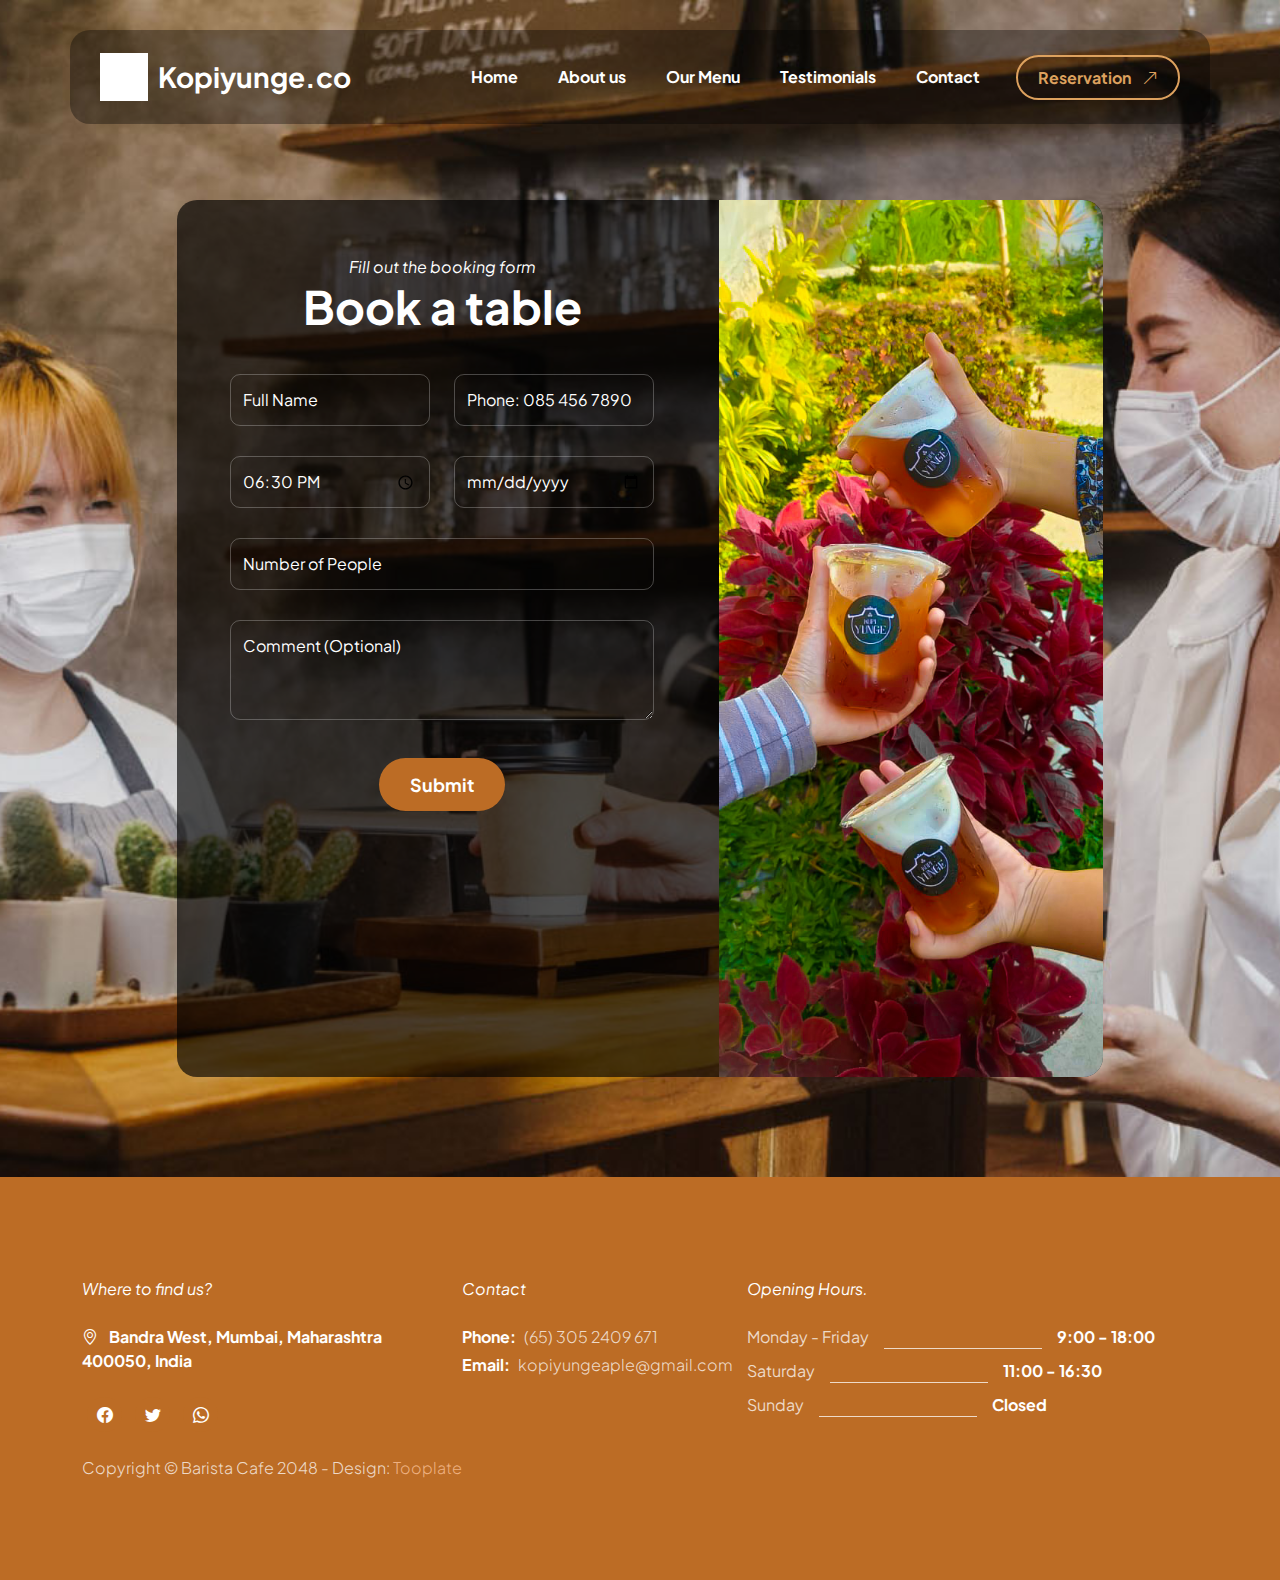
<file: reservation.html>
<!doctype html>
<html lang="en">
    <head>
        <meta charset="utf-8">
        <meta name="viewport" content="width=device-width, initial-scale=1">

        <meta name="description" content="">
        <meta name="author" content="">

        <title>Barista Cafe - HTML Reservation Form</title>

        <!-- CSS FILES -->                
        <link rel="preconnect" href="https://fonts.googleapis.com">
        
        <link rel="preconnect" href="https://fonts.gstatic.com" crossorigin>

        <link href="https://fonts.googleapis.com/css2?family=Plus+Jakarta+Sans:ital,wght@0,200;0,400;0,600;0,700;1,200;1,700&display=swap" rel="stylesheet">
            
        <link href="css/bootstrap.min.css" rel="stylesheet">

        <link href="css/bootstrap-icons.css" rel="stylesheet">

        <link href="css/vegas.min.css" rel="stylesheet">

        <link href="css/tooplate-barista.css" rel="stylesheet">
<!--

Tooplate 2137 Barista

https://www.tooplate.com/view/2137-barista-cafe

Bootstrap 5 HTML CSS Template

-->
    </head>
    
    <body class="reservation-page">
                
            <main>
                <nav class="navbar navbar-expand-lg">                
                    <div class="container">
                        <a class="navbar-brand d-flex align-items-center" href="index.html">
                            <img src="images/images (1).jpg" class="navbar-brand-image img-fluid" alt="">
                            Kopiyunge.co
                        </a>
        
                        <button class="navbar-toggler" type="button" data-bs-toggle="collapse" data-bs-target="#navbarNav" aria-controls="navbarNav" aria-expanded="false" aria-label="Toggle navigation">
                            <span class="navbar-toggler-icon"></span>
                        </button>
        
                        <div class="collapse navbar-collapse" id="navbarNav">
                            <ul class="navbar-nav ms-lg-auto">
                                <li class="nav-item">
                                    <a class="nav-link" href="index.html#section_1">Home</a>
                                </li>
        
                                <li class="nav-item">
                                    <a class="nav-link" href="index.html#section_2">About us</a>
                                </li>

                                <li class="nav-item">
                                    <a class="nav-link" href="index.html#section_3">Our Menu</a>
                                </li>

                                <li class="nav-item">
                                    <a class="nav-link" href="index.html#section_4">Testimonials</a>
                                </li>

                                <li class="nav-item">
                                    <a class="nav-link" href="index.html#section_5">Contact</a>
                                </li>
                            </ul>

                            <div class="ms-lg-3">
                                <a class="btn custom-btn custom-border-btn" href="reservation.html">
                                    Reservation
                                    <i class="bi-arrow-up-right ms-2"></i>
                                </a>
                            </div>
                        </div>
                    </div>
                </nav>
                

                <section class="booking-section section-padding">
                <div class="container">
                    <div class="row">

                        <div class="col-lg-10 col-12 mx-auto">
                            <div class="booking-form-wrap">
                                <div class="row">
                                    <div class="col-lg-7 col-12 p-0">
                                        <form class="custom-form booking-form" action="https://forms.gle/qw6onjCYSWNbkTeo6" method="post" role="form">
                                            <div class="text-center mb-4 pb-lg-2">
                                                <em class="text-white">Fill out the booking form</em>

                                                <h2 class="text-white">Book a table</h2>
                                            </div>

                                            <div class="booking-form-body">
                                                <div class="row">
                                                    <div class="col-lg-6 col-12">
                                                        <input type="text" name="booking-form-name" id="booking-form-name" class="form-control" placeholder="Full Name" required>
                                                    </div>

                                                    <div class="col-lg-6 col-12">
                                                        <input type="tel" class="form-control" name="booking-form-phone" placeholder="Phone: 085 456 7890" pattern="[0-9]{3}-[0-9]{3}-[0-9]{4}" required="">
                                                    </div>

                                                    <div class="col-lg-6 col-12">
                                                        <input class="form-control" type="time" name="booking-form-time" value="18:30">
                                                    </div>

                                                    <div class="col-lg-6 col-12">
                                                        <input type="date" name="booking-form-date" id="booking-form-date" class="form-control" placeholder="Date" required="">
                                                    </div>

                                                    <div class="col-lg-12 col-12">
                                                        <input type="number" name="booking-form-number" id="booking-form-number" class="form-control" placeholder="Number of People" required="">

                                                        <textarea name="booking-form-message" rows="3" class="form-control" id="booking-form-message" placeholder="Comment (Optional)"></textarea>
                                                    </div>

                                                    <div class="col-lg-4 col-md-10 col-8 mx-auto mt-2">
                                                        <button type="submit" class="form-control">Submit</button>
                                                    </div>
                                                </div>
                                            </div>
                                        </form>
                                    </div>

                                    <div class="col-lg-5 col-12 p-0">
                                        <div class="booking-form-image-wrap">
                                            
                                            <img src="images/minuman yang dipegang.jpg" class="booking-form-image img-fluid" alt="">
                                        </div>

                                    </div>
                                </div>
                            </div>

                        </div>
                    </div>
                </section>


                <footer class="site-footer">
                    <div class="container">
                        <div class="row">

                            <div class="col-lg-4 col-12 me-auto">
                                <em class="text-white d-block mb-4">Where to find us?</em>

                                <strong class="text-white">
                                    <i class="bi-geo-alt me-2"></i>
                                    Bandra West, Mumbai, Maharashtra 400050, India
                                </strong>

                                <ul class="social-icon mt-4">
                                    <li class="social-icon-item">
                                        <a href="#" class="social-icon-link bi-facebook">
                                        </a>
                                    </li>
        
                                    <li class="social-icon-item">
                                        <a href="https://x.com/minthu" target="_new" class="social-icon-link bi-twitter">
                                        </a>
                                    </li>

                                    <li class="social-icon-item">
                                        <a href="#" class="social-icon-link bi-whatsapp">
                                        </a>
                                    </li>
                                </ul>
                            </div>

                            <div class="col-lg-3 col-12 mt-4 mb-3 mt-lg-0 mb-lg-0">
                                <em class="text-white d-block mb-4">Contact</em>

                                <p class="d-flex mb-1">
                                    <strong class="me-2">Phone:</strong>
                                    <a href="tel: 305-240-9671" class="site-footer-link">
                                        (65) 
                                        305 2409 671
                                    </a>
                                </p>

                                <p class="d-flex">
                                    <strong class="me-2">Email:</strong>

                                    <a href="mailto:info@yourgmail.com" class="site-footer-link">
                                        kopiyungeaple@gmail.com
                                    </a>
                                </p>
                            </div>


                            <div class="col-lg-5 col-12">
                                <em class="text-white d-block mb-4">Opening Hours.</em>

                                <ul class="opening-hours-list">
                                    <li class="d-flex">
                                        Monday - Friday
                                        <span class="underline"></span>

                                        <strong>9:00 - 18:00</strong>
                                    </li>

                                    <li class="d-flex">
                                        Saturday
                                        <span class="underline"></span>

                                        <strong>11:00 - 16:30</strong>
                                    </li>

                                    <li class="d-flex">
                                        Sunday
                                        <span class="underline"></span>

                                        <strong>Closed</strong>
                                    </li>
                                </ul>
                            </div>

                            <div class="col-lg-8 col-12 mt-4">
                                <p class="copyright-text mb-0">Copyright © Barista Cafe 2048 
                                    - Design: <a rel="sponsored" href="https://www.tooplate.com" target="_blank">Tooplate</a></p>
                            </div>

                    </div>
                </footer>
            </main>


        <!-- JAVASCRIPT FILES -->
        <script src="js/jquery.min.js"></script>
        <script src="js/bootstrap.min.js"></script>
        <script src="js/jquery.sticky.js"></script>
        <script src="js/vegas.min.js"></script>
        <script src="js/custom.js"></script>

    </body>
</html>
</file>
<file: css/tooplate-barista.css>
/*

Tooplate 2137 Barista

https://www.tooplate.com/view/2137-barista-cafe

*/

/*---------------------------------------
  CUSTOM PROPERTIES ( VARIABLES )             
-----------------------------------------*/
:root {
  --white-color:                  #ffffff;
  --primary-color:                #BC6C25;
  --secondary-color:              #DDA15E;
  --section-bg-color:             #b78752;
  --custom-btn-bg-color:          #BC6C25;
  --custom-btn-bg-hover-color:    #DDA15E;
  --dark-color:                   #000000;
  --p-color:                      #717275;
  --border-color:                 #7fffd4;
  --link-hover-color:             #E76F51;

  --body-font-family:             'Plus Jakarta Sans', sans-serif;

  --h1-font-size:                 68px;
  --h2-font-size:                 46px;
  --h3-font-size:                 32px;
  --h4-font-size:                 28px;
  --h5-font-size:                 24px;
  --h6-font-size:                 22px;
  --p-font-size:                  20px;
  --btn-font-size:                16px;
  --form-btn-font-size:           18px;
  --menu-font-size:               16px;

  --border-radius-large:          100px;
  --border-radius-medium:         20px;
  --border-radius-small:          10px;

  --font-weight-thin:             200;
  --font-weight-light:            300;
  --font-weight-normal:           400;
  --font-weight-bold:             700;
}

body {
  background-color: var(--white-color);
  font-family: var(--body-font-family); 
}


/*---------------------------------------
  TYPOGRAPHY               
-----------------------------------------*/

h2,
h3,
h4,
h5,
h6 {
  color: var(--dark-color);
}

h1,
h2,
h3,
h4,
h5,
h6 {
  font-weight: var(--font-weight-bold);
}

h1 {
  font-size: var(--h1-font-size);
}

h2 {
  font-size: var(--h2-font-size);
}

h3 {
  font-size: var(--h3-font-size);
}

h4 {
  font-size: var(--h4-font-size);
}

h5 {
  font-size: var(--h5-font-size);
}

h6 {
  font-size: var(--h6-font-size);
}

p {
  color: var(--p-color);
  font-size: var(--p-font-size);
  font-weight: var(--font-weight-light);
}

ul li {
  color: var(--p-color);
  font-size: var(--p-font-size);
  font-weight: var(--font-weight-light);
}

a, 
button {
  touch-action: manipulation;
  transition: all 0.3s;
}

a {
  display: inline-block;
  color: var(--primary-color);
  text-decoration: none;
}

a:hover {
  color: var(--link-hover-color);
}

b,
strong {
  font-weight: var(--font-weight-bold);
}


/*---------------------------------------
  SECTION               
-----------------------------------------*/
.section-padding {
  padding-top: 100px;
  padding-bottom: 100px;
}

.section-bg {
  background-color: var(--section-bg-color);
}

.section-overlay {
  background-color: var(--dark-color);
  position: absolute;
  z-index: 9;
  top: 0;
  left: 0;
  pointer-events: none;
  width: 100%;
  height: 100%;
  opacity: 0.65;
}

.section-overlay + .container {
  position: relative;
  z-index: 22;
}

.back-top-icon {
  font-size: var(--h2-font-size);
}


/*---------------------------------------
  TIMELINE               
-----------------------------------------*/
.timeline {
  position: relative;
  max-width: 1200px;
  margin: 0 auto;
}

.timeline::after {
  content: '';
  position: absolute;
  width: 5px;
  background-color: var(--white-color);
  top: 0;
  bottom: 0;
  left: 50%;
  margin-left: -3px;
}

.timeline-container {
  padding: 10px 40px;
  padding-top: 0;
  position: relative;
  background-color: inherit;
  width: 50%;
}

.timeline-container::after {
  content: '';
  position: absolute;
  width: 25px;
  height: 25px;
  right: -12px;
  background-color: var(--white-color);
  border: 5px solid #7c5c52;
  top: 15px;
  border-radius: 50%;
  z-index: 1;
}

.timeline-container-left {
  left: 0;
}

.timeline-container-right {
  left: 50%;
}

.timeline-container-left::before {
  content: " ";
  height: 0;
  position: absolute;
  top: 9px;
  width: 0;
  z-index: 1;
  right: 25px;
  border: medium solid white;
  border-width: 20px 0 20px 20px;
  border-color: transparent transparent transparent white;
}

.timeline-container-right::before {
  content: " ";
  height: 0;
  position: absolute;
  top: 9px;
  width: 0;
  z-index: 1;
  left: 25px;
  border: medium solid white;
  border-width: 20px 20px 20px 0;
  border-color: transparent white transparent transparent;
}

.timeline-container-right::after {
  left: -13px;
}

.timeline-content {
  padding: 5px;
  background-color: var(--white-color);
  position: relative;
  border-radius: var(--border-radius-medium);
}

@media screen and (max-width: 991px) {
  .timeline::after {
    left: 31px;
  }

  .timeline-container {
    width: 100%;
    padding-left: 70px;
    padding-right: 25px;
  }

  .timeline-container::before {
    left: 58px;
    border: medium solid white;
    border-width: 20px 20px 20px 0;
    border-color: transparent white transparent transparent;
  }

  .timeline-container-left::after, .timeline-container-right::after {
    left: 6px;
  }

  .timeline-container-right {
    left: 0%;
  }
}


/*---------------------------------------
  CUSTOM BUTTON               
-----------------------------------------*/
.custom-btn {
  background: var(--custom-btn-bg-color);
  border: 2px solid transparent;
  border-radius: var(--border-radius-large);
  color: var(--white-color);
  font-size: var(--btn-font-size);
  font-weight: var(--font-weight-bold);
  line-height: normal;
  transition: all 0.3s;
  padding: 12px 28px;
}

.custom-btn:hover {
  background: var(--custom-btn-bg-hover-color);
  color: var(--white-color);
}

.custom-border-btn {
  background: transparent;
  border: 2px solid var(--white-color);
  color: var(--white-color);
}

.custom-border-btn:hover {
  background: var(--white-color);
  color: var(--secondary-color);
}

.custom-btn-bg-white {
  border-color: var(--white-color);
  color: var(--white-color);
}

.custom-btn-italic {
  font-style: italic;
}


/*---------------------------------------
  NAVIGATION BAR & OFFCANVAS              
-----------------------------------------*/
.sticky-wrapper {
  position: absolute;
  z-index: 999999;
  top: 0;
  right: 0;
  left: 0;
}

.sticky-wrapper.is-sticky .container {
  background: rgba(0, 0, 0, 0.65);
  border-radius: var(--border-radius-medium);
  padding: 15px 30px;
}

.navbar {
  background: transparent;
  z-index: 999999;
  padding-top: 30px;
  padding-bottom: 30px;
}

.navbar .container {
  background: rgba(0, 0, 0, 0.35);
  border-radius: var(--border-radius-medium);
  padding: 15px 30px;
}

.navbar-brand,
.navbar-brand:hover {
  font-size: var(--h4-font-size);
  font-weight: var(--font-weight-bold);
  display: block;
  color: var(--white-color);
}

.navbar .navbar-brand-image {
  filter: brightness(0) invert(1);
}

.navbar-brand-image {
  width: 48px;
  height: auto;
  margin-right: 10px;
}

.navbar .custom-btn {
  padding: 10px 20px;
}

.navbar-expand-lg .navbar-nav .nav-link {
  border-radius: var(--border-radius-large);
  margin: 10px;
  padding: 10px;
}

.navbar-nav .nav-link {
  display: inline-block;
  color: var(--white-color);
  font-size: var(--menu-font-size);
  font-weight: var(--font-weight-bold);
  padding-top: 15px;
  padding-bottom: 15px;
}

.navbar-nav .nav-link.active, 
.navbar-nav .nav-link:hover {
  color: var(--secondary-color);
}

.navbar .dropdown-menu {
  background: var(--white-color);
  box-shadow: 0 1rem 3rem rgba(0,0,0,.175);
  border: 0;
  display: inherit;
  opacity: 0;
  min-width: 9rem;
  margin-top: 20px;
  padding: 13px 0 10px 0;
  transition: all 0.3s;
  pointer-events: none;
}

.navbar .dropdown-menu::before {
  content: "";
  width: 0;
  height: 0;
  border-left: 20px solid transparent;
  border-right: 20px solid transparent;
  border-bottom: 15px solid var(--white-color);
  position: absolute;
  top: -10px;
  left: 10px;
}

.navbar .dropdown-item {
  display: inline-block;
  color: var(--p-color);
  font-size: var(--menu-font-size);
  font-weight: var(--font-weight-medium);
  position: relative;
}

.navbar .dropdown-item.active, 
.navbar .dropdown-item:active,
.navbar .dropdown-item:focus, 
.navbar .dropdown-item:hover {
  background: transparent;
  color: var(--link-hover-color);
}

.navbar .dropdown-toggle::after {
  content: "\f282";
  display: inline-block;
  font-family: bootstrap-icons !important;
  font-size: var(--menu-font-size);
  font-style: normal;
  font-weight: normal !important;
  font-variant: normal;
  text-transform: none;
  line-height: 1;
  vertical-align: -.125em;
  -webkit-font-smoothing: antialiased;
  -moz-osx-font-smoothing: grayscale;
  position: relative;
  left: 2px;
  border: 0;
}

@media screen and (min-width: 992px) {
  .navbar .dropdown:hover .dropdown-menu {
    opacity: 1;
    margin-top: 0;
    pointer-events: auto;
  }
}

.navbar-toggler {
  border: 0;
  padding: 0;
  cursor: pointer;
  margin: 0;
  width: 30px;
  height: 35px;
  outline: none;
}

.navbar-toggler:focus {
  outline: none;
  box-shadow: none;
}

.navbar-toggler[aria-expanded="true"] .navbar-toggler-icon {
  background: transparent;
}

.navbar-toggler[aria-expanded="true"] .navbar-toggler-icon:before,
.navbar-toggler[aria-expanded="true"] .navbar-toggler-icon:after {
  transition: top 300ms 50ms ease, -webkit-transform 300ms 350ms ease;
  transition: top 300ms 50ms ease, transform 300ms 350ms ease;
  transition: top 300ms 50ms ease, transform 300ms 350ms ease, -webkit-transform 300ms 350ms ease;
  top: 0;
}

.navbar-toggler[aria-expanded="true"] .navbar-toggler-icon:before {
  transform: rotate(45deg);
}

.navbar-toggler[aria-expanded="true"] .navbar-toggler-icon:after {
  transform: rotate(-45deg);
}

.navbar-toggler .navbar-toggler-icon {
  background: var(--white-color);
  transition: background 10ms 300ms ease;
  display: block;
  width: 30px;
  height: 2px;
  position: relative;
}

.navbar-toggler .navbar-toggler-icon:before,
.navbar-toggler .navbar-toggler-icon:after {
  transition: top 300ms 350ms ease, -webkit-transform 300ms 50ms ease;
  transition: top 300ms 350ms ease, transform 300ms 50ms ease;
  transition: top 300ms 350ms ease, transform 300ms 50ms ease, -webkit-transform 300ms 50ms ease;
  position: absolute;
  right: 0;
  left: 0;
  background: var(--white-color);
  width: 30px;
  height: 2px;
  content: '';
}

.navbar-toggler .navbar-toggler-icon::before {
  top: -8px;
}

.navbar-toggler .navbar-toggler-icon::after {
  top: 8px;
}


/*---------------------------------------
  HERO        
-----------------------------------------*/
.hero-section {
  background-color: var(--dark-color);
  position: relative;
  overflow: hidden;
  min-height: 620px;
  text-align: center;
}

.hero-section::after {
  background-color: rgba(0, 0, 0, 0.65);
  border-radius: var(--border-radius-medium);
  content: "";
  position: absolute;
  top: 55%;
  left: 50%;
  transform: translate(-55%, -50%) rotate(45deg);
  width: 250px;
  height: 350px;
  pointer-events: none;
}

@media screen and (min-width: 991px) {
  .hero-section {
    height: 100vh;
  }
}

.hero-section h1 {
  color: var(--white-color);
}

.small-text {
  color: var(--secondary-color);
}

.hero-section .custom-border-btn {
  border-color: transparent;
}

.hero-section .container {
  position: relative;
  z-index: 9;
}

.hero-slides {
  width: 100%;
  height: 100%;
  position: absolute !important;
}

.opening-hours-list {
  margin: 0;
  padding: 0;
}

.opening-hours-list li {
  color: rgba(255, 255, 255, 0.75);
  font-size: var(--btn-font-size);
  font-weight: var(--font-weight-normal);
  margin-bottom: 10px;
}

.opening-hours-list li .underline {
  background-color: rgba(255, 255, 255, 0.75);
  width: 35%;
  height: 1px;
  margin: auto 15px 0 15px;
}


/*---------------------------------------
  ABOUT              
-----------------------------------------*/
.about-section {
  background-color: var(--secondary-color);
  position: relative;
}

.about-section .ratio {
  border-radius: var(--border-radius-medium);
}

.custom-video {
  border-radius: var(--border-radius-medium);
  width: 100%;
  height: 100%;
  object-fit: cover;
}

.about-image-wrap {
  border-radius: var(--border-radius-medium);
  position: relative;
  overflow: hidden;
}

.about-video-info {
  background-image: linear-gradient(to bottom, rgba(0, 0, 0, 0.35), rgba(188, 108, 37, 1));
  border-radius: var(--border-radius-medium);
  bottom: 0;
  height: auto;
  padding: 40px;
}

.about-video-info h4 {
  color: var(--white-color);
}

.about-section h6 {
  color: var(--secondary-color);
}

.team-block-wrap {
  background-color: var(--secondary-color);
  border-radius: var(--border-radius-medium);
  position: relative;
  overflow: hidden;
  max-height: 450px;
  cursor: pointer;
}

.team-block-wrap:hover .team-block-image {
  transform: scale(1.2);
}

.team-block-image-wrap {
  width: 100%;
}

.team-block-image {
  display: block;
  object-fit: cover;
  width: 100%;
  height: 100%;
  transition: all 0.3s;
}

.team-block-info {
  background-image: linear-gradient(to bottom, rgba(0, 0, 0, 0.35), rgba(188, 108, 37, 1));
  position: absolute;
  z-index: 2;
  top: 0;
  right: 0;
  bottom: 0;
  left: 0;
  padding: 30px;
}

.team-block-info .badge {
  margin: auto;
  top: 2px;
  bottom: 0;
}


/*---------------------------------------
  OUR MENU              
-----------------------------------------*/
.menu-section {
  background-image: url('../images/happy-waitress-giving-coffee-customers-while-serving-them-coffee-shop.jpg');
  background-repeat: no-repeat;
  background-size: cover;
}

.menu-block-wrap {
  background: rgba(0, 0, 0, 0.65);
  border-radius: var(--border-radius-medium);
  padding: 45px;
}

.menu-block .border-top {
  border-top-color: rgba(255, 255, 255, 0.35) !important;
}

.menu-block h6 {
  color: var(--white-color);
}

.menu-block small {
  color: rgba(255, 255, 255, 0.35);
}

.menu-block strong {
  color: var(--secondary-color);
}

.menu-block-image {
  border-radius: 100%;
  width: 350px;
  height: 350px;
  object-fit: cover;
  display: block;
  margin: auto;
  cursor: pointer;
}

.badge {
  background-color: var(--primary-color);
  font-size: 12px;
  position: relative;
  bottom: 4px;
  padding-bottom: 6px;
}

.badge::before {
  content: "";
  position: absolute;
  top: 0;
  bottom: 0;
  left: -5px;
  border-top: 10px solid transparent;
  border-bottom: 10px solid transparent;
  border-right: 10px solid var(--primary-color);
}


/*---------------------------------------
  REVIEWS              
-----------------------------------------*/
.reviews-section {
  background-color: #7c5c52;
}

.reviews-block {
  background-color: var(--section-bg-color);
  border-radius: var(--border-radius-medium);
  position: relative;
  overflow: hidden;
}

.reviews-block .border-top {
  border-top-color: rgba(255, 255, 255, 0.35) !important;
}

.reviews-block-image-wrap {
  background-image: url('../images/mid-section-waitress-wiping-espresso-machine-with-napkin-cafa-c.jpg');
  background-repeat: no-repeat;
  background-size: cover;
  background-position: center;
  padding: 30px;
}

.reviews-block-image {
  border-radius: var(--border-radius-large);
  width: 65px;
  height: 65px;
  object-fit: cover;
  margin-right: 10px;
}

.reviews-block-info {
  padding: 20px 30px;
}

.reviews-block-info p {
  font-size: var(--btn-font-size);
  font-style: italic;
  color: rgba(255, 255, 255, 0.75);
}

.reviews-group i {
  color: var(--white-color);
}


/*---------------------------------------
  BOOKING SECTION              
-----------------------------------------*/
.booking-section {
  background-image: url('../images/young-female-barista-wear-face-mask-serving-take-away-hot-coffee-paper-cup-consumer-cafe.jpg');
  background-repeat: no-repeat;
  background-position: center;
  background-size: cover;
  position: relative;
}

.booking-form-wrap {
  background-color: rgba(0, 0, 0, 0.65);
  border-radius: var(--border-radius-medium);
  position: relative;
  overflow: hidden;
  margin-top: 100px;
}

.booking-form {
  padding: 55px 65px;
}

.booking-form-image-wrap {
  position: relative;
  height: 100%;
}

.booking-form-image {
  width: 100%;
  height: 100%;
  object-fit: cover;
}

.booking-form-text span {
  color: var(--white-color);
  font-size: var(--btn-font-size);
}

.reservation-page .custom-border-btn {
  border-color: var(--secondary-color);
  color: var(--secondary-color);
}

.reservation-page .custom-border-btn:hover {
  border-color: transparent;
}


/*---------------------------------------
  CONTACT               
-----------------------------------------*/
.contact-section {
  background-image: linear-gradient(to bottom, rgba(0, 0, 0, 0.45), rgba(188, 108, 37, 1)), url('../images/young-female-barista-wear-face-mask-serving-take-away-hot-coffee-paper-cup-consumer-cafe.jpg');
  background-repeat: no-repeat;
  background-position: center;
  background-size: cover;
}

.google-map {
  border-radius: var(--border-radius-medium);
  filter: grayscale(100);
}

.contact-block-wrap {
  background: var(--primary-color);
  border-radius: var(--border-radius-medium);
  padding: 0;
  min-height: 200px;
}

.contact-block {
  background: var(--secondary-color);
  border-radius: var(--border-radius-medium);
  transform: rotate(8deg);
  height: 100%;
  padding: 20px 40px;
}

.contact-block h6 {
  transform: rotate(-8deg);
}

.contact-block .custom-icon {
  background: var(--primary-color);
  border-radius: var(--border-radius-large);
  display: block;
  width: 50px;
  height: 50px;
  line-height: 50px;
  text-align: center;
  position: relative;
}

.contact-block strong {
  display: block;
  color: var(--white-color);
  text-transform: uppercase;
  margin-top: 20px;
  margin-bottom: 10px;
}


/*---------------------------------------
  CUSTOM FORM               
-----------------------------------------*/
.custom-form .form-control {
  color: var(--p-color);
  border-radius: var(--border-radius-small);
  margin-bottom: 30px;
  padding-top: 13px;
  padding-bottom: 13px;
  box-shadow: none;
  outline: none;
  transition: all 0.3s;
}

.custom-form .form-control:hover,
.custom-form .form-control:focus {
  background: var(--primary-color);
  border-color: transparent;
}

.custom-form .form-label {
  color: var(--white-color);
  font-style: italic;
  margin-bottom: 15px;
}

.custom-form button[type="submit"] {
  background: var(--custom-btn-bg-color);
  border: none;
  border-radius: var(--border-radius-large);
  color: var(--white-color);
  font-size: var(--form-btn-font-size);
  font-weight: var(--font-weight-bold);
  transition: all 0.3s;
  margin-bottom: 0;
}

.custom-form button[type="submit"]:hover,
.custom-form button[type="submit"]:focus {
  background: var(--white-color);
  border-color: transparent;
  color: var(--primary-color);
}

.contact-form .form-control,
.booking-form .form-control {
  background-color: transparent;
  border-color: rgba(255, 255, 255, 0.25);
}

.booking-form .form-control {
  color: var(--white-color);
}

.custom-form input::-webkit-input-placeholder,
.custom-form textarea::-webkit-input-placeholder {
   color: var(--white-color);
}

.booking-form input:-moz-placeholder,
.booking-form textarea:-moz-placeholder {
  color: var(--white-color);
}


/*---------------------------------------
  SITE FOOTER              
-----------------------------------------*/
.site-footer {
  background-color: var(--primary-color);
  padding-top: 100px;
  padding-bottom: 100px;
}

.site-footer strong {
  color: var(--white-color);
}

.site-footer p,
.site-footer-link {
  color: rgba(255, 255, 255, 0.75);
  font-size: var(--btn-font-size);
}

.site-footer-link {
  color: rgba(255, 255, 255, 0.75);
  font-size: var(--btn-font-size);
  transition: all 0.3s;
}

.site-footer-link:hover {
  color: rgba(255, 255, 255, 0.75);
  text-decoration: underline;
}

.copyright-text {
  color: rgba(255, 255, 255, 0.75);
  font-size: var(--menu-font-size);
}

.copyright-text a {
	color: rgba(255, 200, 160, 0.75);
}


/*---------------------------------------
  SOCIAL ICON               
-----------------------------------------*/
.social-icon {
  margin: 0;
  padding: 0;
}

.social-icon-item {
  list-style: none;
  display: inline-block;
  vertical-align: top;
}

.social-icon-link {
  background: var(--primary-color);
  border-radius: var(--border-radius-large);
  color: var(--white-color);
  font-size: var(--menu-font-size);
  display: block;
  margin: 0 5px;
  text-align: center;
  width: 35px;
  height: 35px;
  line-height: 35px;
  transition: background 0.2s, color 0.2s;
}

.social-icon-link:hover {
  background: var(--white-color);
  color: var(--primary-color);
}

.social-icon-link span {
  display: block;
}


/*---------------------------------------
  RESPONSIVE STYLES               
-----------------------------------------*/
@media screen and (max-width: 1200px) {
  h1 {
    font-size: 62px;
  }
}

@media screen and (max-width: 991px) {
  h1 {
    font-size: 54px;
  }

  h2 {
    font-size: 36px;
  }

  h3 {
    font-size: 32px;
  }

  h4 {
    font-size: 28px;
  }

  h5 {
    font-size: 20px;
  }

  h6 {
    font-size: 18px;
  }

  .section-padding {
    padding-top: 50px;
    padding-bottom: 50px;
  }

  .hero-section {
    padding-top: 148px;
    padding-bottom: 100px;
  }

  .navbar-brand,
  .navbar-brand:hover {
    font-size: var(--h5-font-size);
  }

  .navbar-expand-lg .navbar-nav {
    padding-bottom: 20px;
  }

  .navbar-expand-lg .navbar-nav .nav-link {
    padding: 0;
    margin-bottom: 0;
  }

  .navbar .custom-btn {
    margin-bottom: 10px;
  }

  .booking-form {
    padding: 45px;
  }

  .contact-section .container {
    width: auto;
    margin-right: 10px;
    margin-left: 10px;
    padding: 35px;
  }

  .site-footer {
    padding-top: 50px;
    padding-bottom: 50px;
  }
}

@media screen and (max-width: 767px) {
  .custom-btn {
    font-size: 14px;
    padding: 12px 20px;
  }

  .menu-block-wrap,
  .reviews-block-image-wrap,
  .reviews-block-info {
    padding: 20px;
  }
}


@media screen and (max-width: 578px) {
  .navbar .container,
  .sticky-wrapper.is-sticky .container {
    margin-right: 10px;
    margin-left: 10px;
  }
}


@media screen and (max-width: 480px) {
  h1 {
    font-size: 38px;
  }

  h2 {
    font-size: 28px;
  }

  h3 {
    font-size: 26px;
  }

  h4 {
    font-size: 22px;
  }

  h5 {
    font-size: 20px;
  }

  .hero-section::after {
    width: 200px;
    height: 200px;
  }

  .booking-form {
    padding: 35px;
  }

  .opening-hours-list li {
    font-size: 12px;
  }

  .reviews-block-image-wrap {
    flex-direction: column;
  }

  .reviews-block-image {
    margin-bottom: 15px;
  }

  .timeline-container {
    padding-left: 55px;
  }

  .timeline-container::before {
    left: 44px;
    border: medium solid white;
    border-width: 15px 15px 15px 0;
    border-color: transparent white transparent transparent;
  }

  .timeline-container-left::before,
  .timeline-container-right::before {
    top: 13px;
  }
}
</file>
<file: css/vegas.min.css>
.vegas-content-scrollable,.vegas-overlay,.vegas-slide,.vegas-slide-inner,.vegas-timer{position:absolute;top:0;left:0;bottom:0;right:0;overflow:hidden;border:none;padding:0;margin:0}.vegas-content-scrollable{position:relative;height:100%;overflow:auto}.vegas-overlay{opacity:.5;background:url(./overlays/02.png) center center}.vegas-timer{top:auto;bottom:0;height:2px}.vegas-timer-progress{width:0%;height:100%;background:#fff;transition:width ease-out}.vegas-timer-running .vegas-timer-progress{width:100%}.vegas-slide,.vegas-slide-inner{margin:0;padding:0;background:center center no-repeat;transform:translateZ(0);will-change:transform,opacity}body .vegas-container{overflow:hidden!important;position:relative}.vegas-video{min-width:100%;min-height:100%;width:auto;height:auto}body.vegas-container{overflow:auto;position:static;z-index:-2}body.vegas-container>.vegas-overlay,body.vegas-container>.vegas-slide,body.vegas-container>.vegas-timer{position:fixed;z-index:-1}.vegas-transition-blur,.vegas-transition-blur2{opacity:0;filter:blur(32px) brightness(1.01)}.vegas-transition-blur-in,.vegas-transition-blur2-in{opacity:1;filter:blur(0) brightness(1.01)}.vegas-transition-blur2-out{opacity:0}.vegas-transition-burn,.vegas-transition-burn2{opacity:0;filter:contrast(1000%) saturate(1000%)}.vegas-transition-burn-in,.vegas-transition-burn2-in{opacity:1;filter:contrast(100%) saturate(100%)}.vegas-transition-burn2-out{opacity:0;filter:contrast(1000%) saturate(1000%)}.vegas-transition-fade,.vegas-transition-fade2{opacity:0}.vegas-transition-fade-in,.vegas-transition-fade2-in{opacity:1}.vegas-transition-fade2-out{opacity:0}.vegas-transition-flash,.vegas-transition-flash2{opacity:0;filter:brightness(25)}.vegas-transition-flash-in,.vegas-transition-flash2-in{opacity:1;filter:brightness(1)}.vegas-transition-flash2-out{opacity:0;filter:brightness(25)}.vegas-transition-negative,.vegas-transition-negative2{opacity:0;filter:invert(100%)}.vegas-transition-negative-in,.vegas-transition-negative2-in{opacity:1;filter:invert(0)}.vegas-transition-negative2-out{opacity:0;filter:invert(100%)}.vegas-transition-slideDown,.vegas-transition-slideDown2{transform:translateY(-100%)}.vegas-transition-slideDown-in,.vegas-transition-slideDown2-in{transform:translateY(0)}.vegas-transition-slideDown2-out{transform:translateY(100%)}.vegas-transition-slideLeft,.vegas-transition-slideLeft2{transform:translateX(100%)}.vegas-transition-slideLeft-in,.vegas-transition-slideLeft2-in{transform:translateX(0)}.vegas-transition-slideLeft2-out,.vegas-transition-slideRight,.vegas-transition-slideRight2{transform:translateX(-100%)}.vegas-transition-slideRight-in,.vegas-transition-slideRight2-in{transform:translateX(0)}.vegas-transition-slideRight2-out{transform:translateX(100%)}.vegas-transition-slideUp,.vegas-transition-slideUp2{transform:translateY(100%)}.vegas-transition-slideUp-in,.vegas-transition-slideUp2-in{transform:translateY(0)}.vegas-transition-slideUp2-out{transform:translateY(-100%)}.vegas-transition-swirlLeft,.vegas-transition-swirlLeft2{transform:scale(2) rotate(35deg);opacity:0}.vegas-transition-swirlLeft-in,.vegas-transition-swirlLeft2-in{transform:scale(1) rotate(0);opacity:1}.vegas-transition-swirlLeft2-out,.vegas-transition-swirlRight,.vegas-transition-swirlRight2{transform:scale(2) rotate(-35deg);opacity:0}.vegas-transition-swirlRight-in,.vegas-transition-swirlRight2-in{transform:scale(1) rotate(0);opacity:1}.vegas-transition-swirlRight2-out{transform:scale(2) rotate(35deg);opacity:0}.vegas-transition-zoomIn,.vegas-transition-zoomIn2{transform:scale(0);opacity:0}.vegas-transition-zoomIn-in,.vegas-transition-zoomIn2-in{transform:scale(1);opacity:1}.vegas-transition-zoomIn2-out,.vegas-transition-zoomOut,.vegas-transition-zoomOut2{transform:scale(2);opacity:0}.vegas-transition-zoomOut-in,.vegas-transition-zoomOut2-in{transform:scale(1);opacity:1}.vegas-transition-zoomOut2-out{transform:scale(0);opacity:0}.vegas-animation-kenburns{-webkit-animation:kenburns ease-out;animation:kenburns ease-out}@-webkit-keyframes kenburns{0%{transform:scale(1.5)}100%{transform:scale(1)}}@keyframes kenburns{0%{transform:scale(1.5)}100%{transform:scale(1)}}.vegas-animation-kenburnsDownLeft{-webkit-animation:kenburnsDownLeft ease-out;animation:kenburnsDownLeft ease-out}@-webkit-keyframes kenburnsDownLeft{0%{transform:scale(1.5) translate(10%,-10%)}100%{transform:scale(1) translate(0,0)}}@keyframes kenburnsDownLeft{0%{transform:scale(1.5) translate(10%,-10%)}100%{transform:scale(1) translate(0,0)}}.vegas-animation-kenburnsDownRight{-webkit-animation:kenburnsDownRight ease-out;animation:kenburnsDownRight ease-out}@-webkit-keyframes kenburnsDownRight{0%{transform:scale(1.5) translate(-10%,-10%)}100%{transform:scale(1) translate(0,0)}}@keyframes kenburnsDownRight{0%{transform:scale(1.5) translate(-10%,-10%)}100%{transform:scale(1) translate(0,0)}}.vegas-animation-kenburnsDown{-webkit-animation:kenburnsDown ease-out;animation:kenburnsDown ease-out}@-webkit-keyframes kenburnsDown{0%{transform:scale(1.5) translate(0,-10%)}100%{transform:scale(1) translate(0,0)}}@keyframes kenburnsDown{0%{transform:scale(1.5) translate(0,-10%)}100%{transform:scale(1) translate(0,0)}}.vegas-animation-kenburnsLeft{-webkit-animation:kenburnsLeft ease-out;animation:kenburnsLeft ease-out}@-webkit-keyframes kenburnsLeft{0%{transform:scale(1.5) translate(10%,0)}100%{transform:scale(1) translate(0,0)}}@keyframes kenburnsLeft{0%{transform:scale(1.5) translate(10%,0)}100%{transform:scale(1) translate(0,0)}}.vegas-animation-kenburnsRight{-webkit-animation:kenburnsRight ease-out;animation:kenburnsRight ease-out}@-webkit-keyframes kenburnsRight{0%{transform:scale(1.5) translate(-10%,0)}100%{transform:scale(1) translate(0,0)}}@keyframes kenburnsRight{0%{transform:scale(1.5) translate(-10%,0)}100%{transform:scale(1) translate(0,0)}}.vegas-animation-kenburnsUpLeft{-webkit-animation:kenburnsUpLeft ease-out;animation:kenburnsUpLeft ease-out}@-webkit-keyframes kenburnsUpLeft{0%{transform:scale(1.5) translate(10%,10%)}100%{transform:scale(1) translate(0,0)}}@keyframes kenburnsUpLeft{0%{transform:scale(1.5) translate(10%,10%)}100%{transform:scale(1) translate(0,0)}}.vegas-animation-kenburnsUpRight{-webkit-animation:kenburnsUpRight ease-out;animation:kenburnsUpRight ease-out}@-webkit-keyframes kenburnsUpRight{0%{transform:scale(1.5) translate(-10%,10%)}100%{transform:scale(1) translate(0,0)}}@keyframes kenburnsUpRight{0%{transform:scale(1.5) translate(-10%,10%)}100%{transform:scale(1) translate(0,0)}}.vegas-animation-kenburnsUp{-webkit-animation:kenburnsUp ease-out;animation:kenburnsUp ease-out}@-webkit-keyframes kenburnsUp{0%{transform:scale(1.5) translate(0,10%)}100%{transform:scale(1) translate(0,0)}}@keyframes kenburnsUp{0%{transform:scale(1.5) translate(0,10%)}100%{transform:scale(1) translate(0,0)}}
/*# sourceMappingURL=vegas.min.css.map */
</file>
